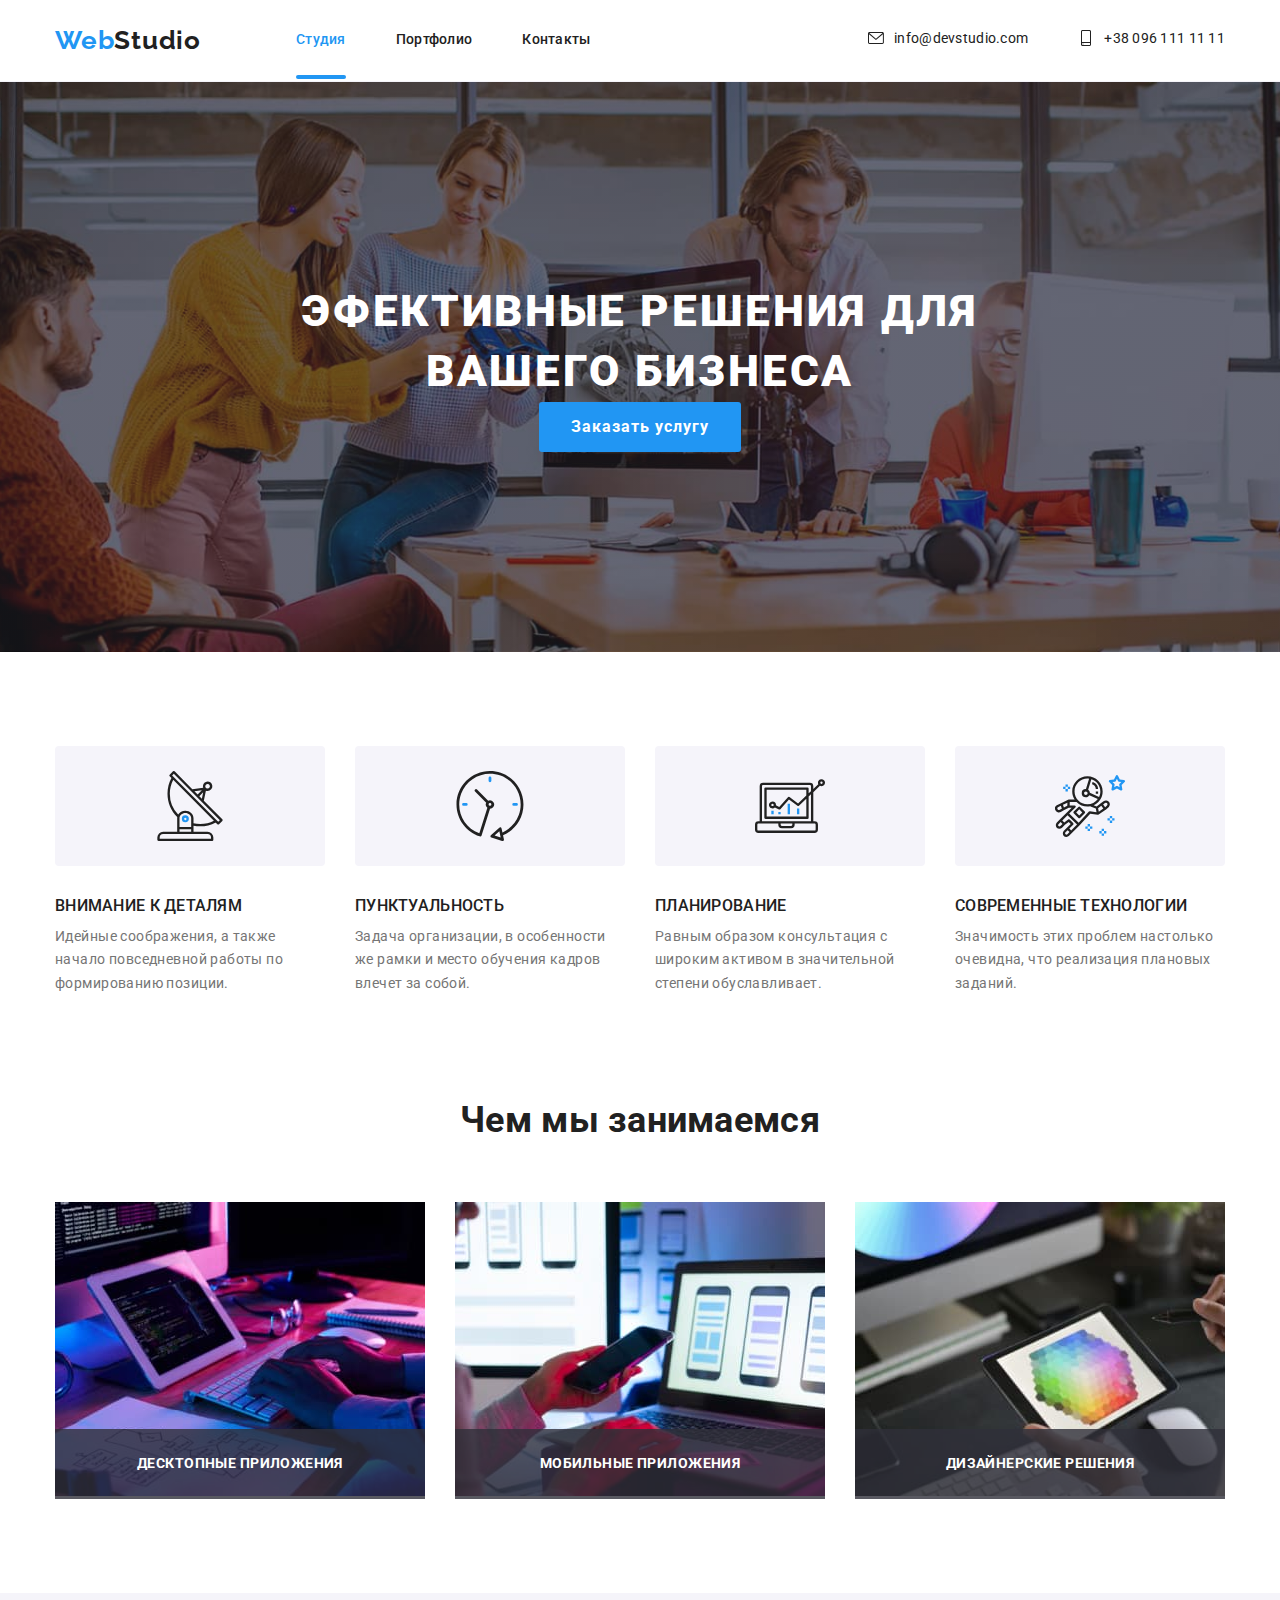
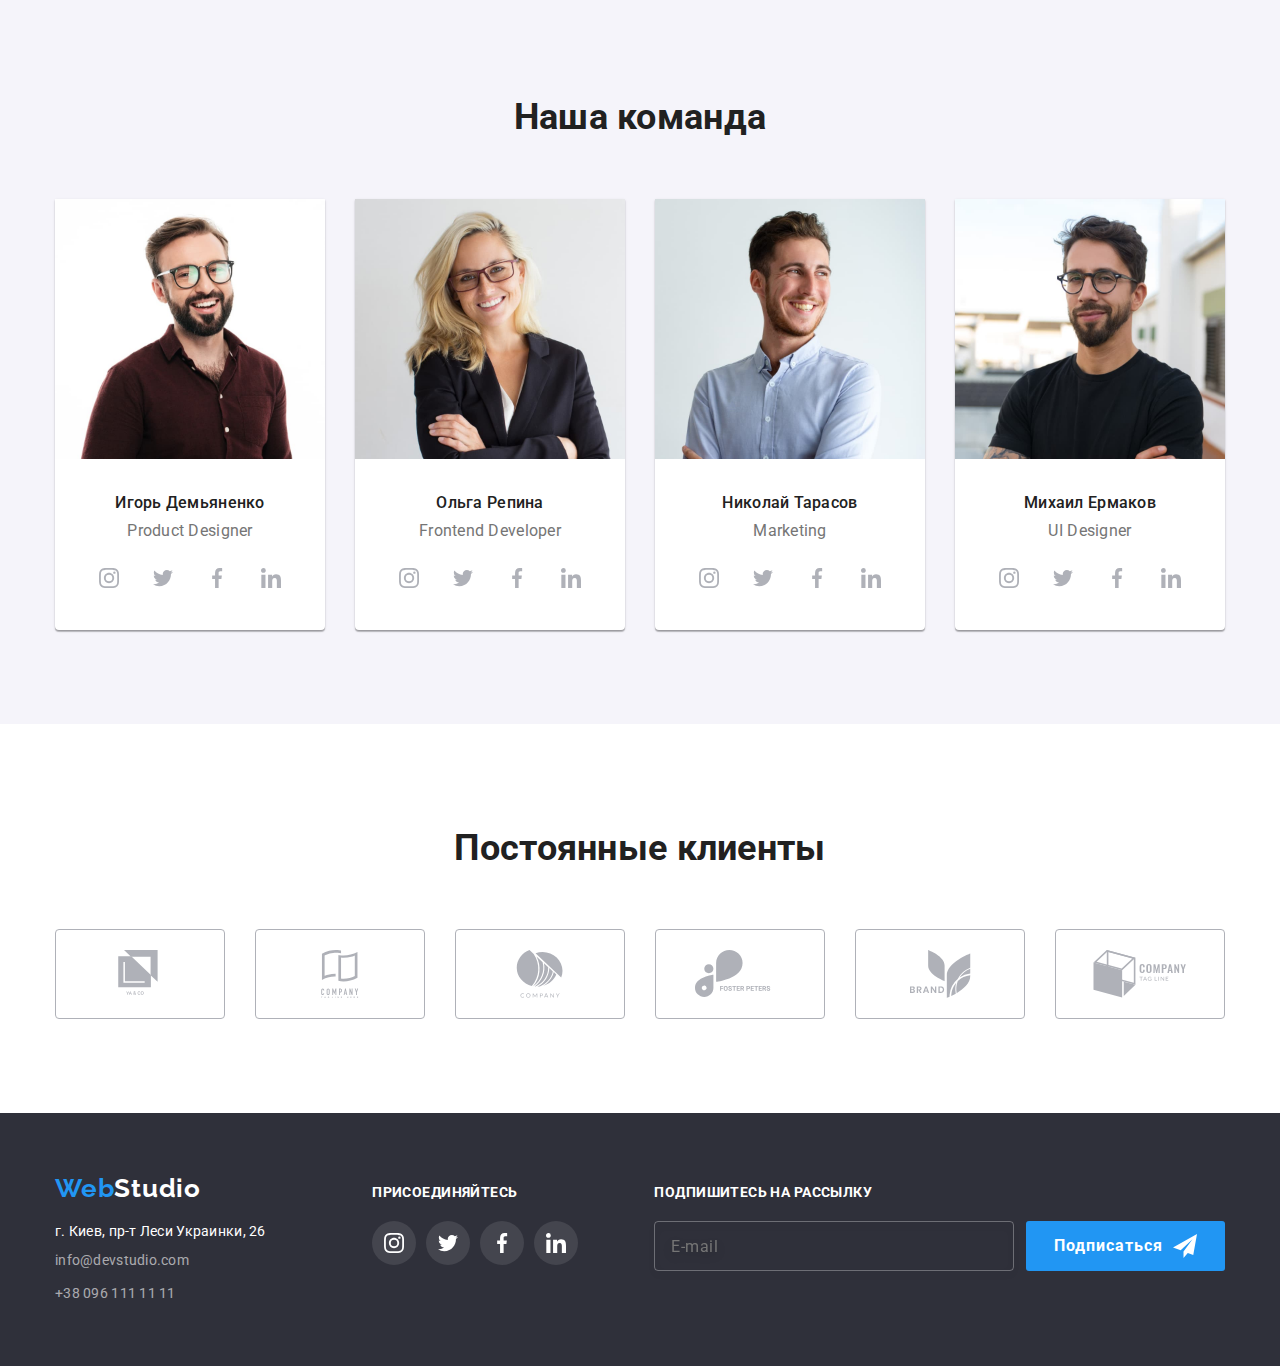
<file: index.html>
<!DOCTYPE html>
<html lang="ru">
<head>
    <meta http-equiv="X-UA-Compatible" content="IE=edge,chrome=1">
    <meta name="viewport" content="width=device-width, initial-scale=1.0" />
    <meta charset="UTF-8">
    <title>WebStudio</title>
    <link href="https://fonts.googleapis.com/css2?family=Raleway:wght@700&family=Roboto:wght@400;500;700;900&display=swap"
          rel="stylesheet"
    >
    <link rel="stylesheet" href="./css/main.min.css">
</head>
<body>
<header class="header">
    <div class="container flexbox">
        <a href="index.html" class="link logo-link">
            <span class="logo"><span class="blue">Web</span>Studio</span>
        </a>
        <button class="menu-button"
                aria-controls="main-menu"
                aria-label="Menu toggle"
                aria-expanded="false"
                data-menu-btn
        >
            <svg class="button-icons" width="40" height="40">
                <use class="icon-menu-close" href="./images/sprite.svg#menu-close"></use>
                <use class="icon-menu-burger" href="./images/sprite.svg#menu-burger"></use>
            </svg>
        </button>
        <div class="main-menu" id="main-menu" data-menu-content>
        <nav class="nav">
            <ul class="list menu">
                <li class="menu-item active">
                    <a class="link menu-item-link" href="index.html">
                        Студия
                    </a>
                </li>
                <li class="menu-item">
                    <a class="link menu-item-link" href="portfolio.html">
                        Портфолио
                    </a>
                </li>
                <li class="menu-item">
                    <a class="link menu-item-link" href="#contacts">
                        Контакты
                    </a>
                </li>
            </ul> <!-- End nav menu -->
        </nav>
        <ul class="list contacts">
            <li class="contacts-item">
                <a class="link contacts-item-link"
                   href="mailto:info@devstudio.com"
                >
                    <svg class="contact-icon">
                        <use href="./images/sprite.svg#envelope"></use>
                    </svg>
                    info@devstudio.com
                </a>
            </li>
            <li class="contacts-item">
                <a class="link contacts-item-link"
                   href="tel:+380961111111"
                >
                    <svg class="contact-icon">
                        <use href="./images/sprite.svg#smartphone"></use>
                    </svg>
                    +38 096 111 11 11
                </a>
            </li>
        </ul> <!-- End nav contacts -->
        </div>
    </div>
</header>

<section class="intro">
    <div class="container">
        <div class="intro-content">
            <h1 class="intro-title">
                Эфективные решения для вашего бизнеса
            </h1>
            <button class="btn intro-btn" data-modal-open>Заказать услугу</button>
        </div>
    </div>
</section>

<main class="content">

    <section class="section gains">
        <div class="container">
            <h2 class="section-title hidden">Выгоды</h2>
            <ul class="list grid gain-list">
                <li class="grid-item gain-item">
                    <div class="gain-icon-thumb">
                        <svg class="gain-icon">
                            <use href="./images/sprite.svg#antenna"></use>
                        </svg>
                    </div>
                    <h3 class="gain-title">Внимание к деталям</h3>
                    <p class="gain-description">
                        Идейные соображения, а также начало повседневной работы по формированию позиции.
                    </p>
                </li>
                <li class="grid-item gain-item">
                    <div class="gain-icon-thumb">
                        <svg class="gain-icon">
                            <use href="./images/sprite.svg#clock"></use>
                        </svg>
                    </div>
                    <h3 class="gain-title">Пунктуальность</h3>
                    <p class="gain-description">
                        Задача организации, в особенности же рамки и место обучения кадров влечет за собой.
                    </p>
                </li>
                <li class="grid-item gain-item">
                    <div class="gain-icon-thumb">
                        <svg class="gain-icon">
                            <use href="./images/sprite.svg#diagram"></use>
                        </svg>
                    </div>
                    <h3 class="gain-title">Планирование</h3>
                    <p class="gain-description">
                        Равным образом консультация с широким активом в значительной степени обуславливает.
                    </p>
                </li>
                <li class="grid-item gain-item">
                    <div class="gain-icon-thumb">
                        <svg class="gain-icon">
                            <use href="./images/sprite.svg#astronaut"></use>
                        </svg>
                    </div>
                    <h3 class="gain-title">Современные технологии</h3>
                    <p class="gain-description">
                        Значимость этих проблем настолько очевидна, что реализация плановых заданий.
                    </p>
                </li>
            </ul>
        </div>
    </section> <!-- End section gains -->

    <section class="section services">
        <div class="container">
            <h2 class="section-title">Чем мы занимаемся</h2>
            <ul class="list grid service-list">
                <li class="grid-item service-item">
                    <a class="link service-item__link" href="#">
                        <img class="service-item__img"
                             src="./images/service-1.jpg"
                             alt="Service 1"
                             width="370"
                        >
                        <p class="service-description">Десктопные приложения
                        </p>
                    </a>
                </li>
                <li class="grid-item service-item">
                    <a class="link service-item__link" href="#">
                        <img class="service-item__img"
                             src="./images/service-2.jpg"
                             alt="Service 2"
                             width="370"
                        >
                        <p class="service-description">Мобильные приложения
                        </p>
                    </a>
                </li>
                <li class="grid-item service-item">
                    <a class="link service-item__link" href="#">
                        <img class="service-item__img"
                             src="./images/service-3.jpg"
                             alt="Service 3"
                             width="370"
                        >
                        <p class="service-description">Дизайнерские решения
                        </p>
                    </a>
                </li>
            </ul>
        </div>
    </section>

    <section class="section team">
        <div class="container">
            <h2 class="section-title">Наша команда</h2>
            <ul class="grid list team-list">
                <li class="grid-item team-item">
                    <img class="team-item-img"
                         src="./images/team-1.jpg"
                         alt="Игорь Демьяненко"
                         width="270"
                         height="260"
                    >
                    <div class="team-item-content">
                        <h3 class="team-item-name">Игорь Демьяненко</h3>
                        <p class="team-item-description">Product Designer</p>
                        <ul class="list socials">
                            <li class="social-item">
                                <a class="link social-link"
                                   href="https://www.instagram.com/"
                                   target="_blank">
                                    <svg class="social-icon">
                                        <use href="./images/sprite.svg#instagram"></use>
                                    </svg>
                                </a>
                            </li>
                            <li class="social-item">
                                <a class="link social-link"
                                   href="https://twitter.com/"
                                   target="_blank">
                                    <svg class="social-icon">
                                        <use href="./images/sprite.svg#twitter"></use>
                                    </svg>
                                </a>
                            </li>
                            <li class="social-item">
                                <a class="link social-link"
                                   href="https://www.facebook.com/"
                                   target="_blank">
                                    <svg class="social-icon">
                                        <use href="./images/sprite.svg#facebook"></use>
                                    </svg>
                                </a>
                            </li>
                            <li class="social-item">
                                <a class="link social-link"
                                   href="http://linkedin.com/"
                                   target="_blank">
                                    <svg class="social-icon">
                                        <use href="./images/sprite.svg#linkedin"></use>
                                    </svg>
                                </a>
                            </li>
                        </ul>
                    </div>
                </li>
                <li class="grid-item team-item">
                    <img class="team-item-img"
                         src="./images/team-2.jpg"
                         alt="Ольга Репина"
                         width="270"
                         height="260"
                    >
                    <div class="team-item-content">
                        <h3 class="team-item-name">Ольга Репина</h3>
                        <p class="team-item-description">Frontend Developer</p>
                        <ul class="list socials">
                            <li class="social-item">
                                <a class="link social-link"
                                   href="https://www.instagram.com/"
                                   target="_blank">
                                    <svg class="social-icon">
                                        <use href="./images/sprite.svg#instagram"></use>
                                    </svg>
                                </a>
                            </li>
                            <li class="social-item">
                                <a class="link social-link"
                                   href="https://twitter.com/"
                                   target="_blank">
                                    <svg class="social-icon">
                                        <use href="./images/sprite.svg#twitter"></use>
                                    </svg>
                                </a>
                            </li>
                            <li class="social-item">
                                <a class="link social-link"
                                   href="https://www.facebook.com/"
                                   target="_blank">
                                    <svg class="social-icon">
                                        <use href="./images/sprite.svg#facebook"></use>
                                    </svg>
                                </a>
                            </li>
                            <li class="social-item">
                                <a class="link social-link"
                                   href="http://linkedin.com/"
                                   target="_blank">
                                    <svg class="social-icon">
                                        <use href="./images/sprite.svg#linkedin"></use>
                                    </svg>
                                </a>
                            </li>
                        </ul>
                    </div>
                </li>
                <li class="grid-item team-item">
                    <img class="team-item-img"
                         src="./images/team-3.jpg"
                         alt="Николай Тарасов"
                         width="270"
                         height="260"
                    >
                    <div class="team-item-content">
                        <h3 class="team-item-name">Николай Тарасов</h3>
                        <p class="team-item-description">Marketing</p>
                        <ul class="list socials">
                            <li class="social-item">
                                <a class="link social-link"
                                   href="https://www.instagram.com/"
                                   target="_blank">
                                    <svg class="social-icon">
                                        <use href="./images/sprite.svg#instagram"></use>
                                    </svg>
                                </a>
                            </li>
                            <li class="social-item">
                                <a class="link social-link"
                                   href="https://twitter.com/"
                                   target="_blank">
                                    <svg class="social-icon">
                                        <use href="./images/sprite.svg#twitter"></use>
                                    </svg>
                                </a>
                            </li>
                            <li class="social-item">
                                <a class="link social-link"
                                   href="https://www.facebook.com/"
                                   target="_blank">
                                    <svg class="social-icon">
                                        <use href="./images/sprite.svg#facebook"></use>
                                    </svg>
                                </a>
                            </li>
                            <li class="social-item">
                                <a class="link social-link"
                                   href="http://linkedin.com/"
                                   target="_blank">
                                    <svg class="social-icon">
                                        <use href="./images/sprite.svg#linkedin"></use>
                                    </svg>
                                </a>
                            </li>
                        </ul>
                    </div>
                </li>
                <li class="grid-item team-item">
                    <img class="team-item-img"
                         src="./images/team-4.jpg"
                         alt="Михаил Ермаков"
                         width="270"
                         height="260"
                    >
                    <div class="team-item-content">
                        <h3 class="team-item-name">Михаил Ермаков</h3>
                        <p class="team-item-description">UI Designer</p>
                        <ul class="list socials">
                            <li class="social-item">
                                <a class="link social-link"
                                   href="https://www.instagram.com/"
                                   target="_blank">
                                    <svg class="social-icon">
                                        <use href="./images/sprite.svg#instagram"></use>
                                    </svg>
                                </a>
                            </li>
                            <li class="social-item">
                                <a class="link social-link"
                                   href="https://twitter.com/"
                                   target="_blank">
                                    <svg class="social-icon">
                                        <use href="./images/sprite.svg#twitter"></use>
                                    </svg>
                                </a>
                            </li>
                            <li class="social-item">
                                <a class="link social-link"
                                   href="https://www.facebook.com/"
                                   target="_blank">
                                    <svg class="social-icon">
                                        <use href="./images/sprite.svg#facebook"></use>
                                    </svg>
                                </a>
                            </li>
                            <li class="social-item">
                                <a class="link social-link"
                                   href="http://linkedin.com/"
                                   target="_blank">
                                    <svg class="social-icon">
                                        <use href="./images/sprite.svg#linkedin"></use>
                                    </svg>
                                </a>
                            </li>
                        </ul>
                    </div>
                </li>
            </ul>
        </div>
    </section>

    <section class="section clients">
        <div class="container">
            <h2 class="section-title">Постоянные клиенты</h2>
            <ul class="list grid clients-list">
                <li class="grid-item client-item">
                    <a class="link client-item-link" href="#">
                        <svg class="client-icon">
                            <use href="./images/sprite.svg#client_logo1"></use>
                        </svg>
                    </a>
                </li>
                <li class="grid-item client-item">
                    <a class="link client-item-link" href="#">
                        <svg class="client-icon">
                            <use href="./images/sprite.svg#client_logo2"></use>
                        </svg>
                    </a>
                </li>
                <li class="grid-item client-item">
                    <a class="link client-item-link" href="#">
                        <svg class="client-icon">
                            <use href="./images/sprite.svg#client_logo3"></use>
                        </svg>
                    </a>
                </li>
                <li class="grid-item client-item">
                    <a class="link client-item-link" href="#">
                        <svg class="client-icon">
                            <use href="./images/sprite.svg#client_logo4"></use>
                        </svg>
                    </a>
                </li>
                <li class="grid-item client-item">
                    <a class="link client-item-link" href="#">
                        <svg class="client-icon">
                            <use href="./images/sprite.svg#client_logo5"></use>
                        </svg>
                    </a>
                </li>
                <li class="grid-item client-item">
                    <a class="link client-item-link" href="#">
                        <svg class="client-icon">
                            <use href="./images/sprite.svg#client_logo6"></use>
                        </svg>
                    </a>
                </li>
            </ul>
        </div>
    </section>
</main>

<footer class="footer">
    <div class="container">
        <ul class="list footer-blocks">
            <li class="footer-block-item">
                <a href="index.html" class="link logo-link">
                    <span class="logo"><span class="blue">Web</span>Studio</span>
                </a>
                <address class="contacts-info" id="contacts">
                    <p class="contact-info-address">
                        <a class="link" target="_blank" href="https://goo.gl/maps/kAQHQV87yM3aP56k6">г. Киев, пр-т Леси Украинки, 26</a></p>
                    <ul class="list contacts">
                        <li class="contacts-item">
                            <a class="link contacts-item-link"
                               href="mailto:info@devstudio.com"
                            >
                                info@devstudio.com
                            </a>
                        </li>
                        <li class="contacts-item">
                            <a class="link contacts-item-link"
                               href="tel:+380961111111"
                            >
                                +38 096 111 11 11
                            </a>
                        </li>
                    </ul>
                </address>
            </li>
            <li class="footer-block-item">
                <h2 class="footer-social-title">Присоединяйтесь</h2>
                <ul class="list socials">
                    <li class="social-item">
                        <a class="link social-link"
                           href="https://www.instagram.com/"
                           target="_blank">
                            <svg class="social-icon">
                                <use href="./images/sprite.svg#instagram"></use>
                            </svg>
                        </a>
                    </li>
                    <li class="social-item">
                        <a class="link social-link"
                           href="https://twitter.com/"
                           target="_blank">
                            <svg class="social-icon">
                                <use href="./images/sprite.svg#twitter"></use>
                            </svg>
                        </a>
                    </li>
                    <li class="social-item">
                        <a class="link social-link"
                           href="https://www.facebook.com/"
                           target="_blank">
                            <svg class="social-icon">
                                <use href="./images/sprite.svg#facebook"></use>
                            </svg>
                        </a>
                    </li>
                    <li class="social-item">
                        <a class="link social-link"
                           href="http://linkedin.com/"
                           target="_blank">
                            <svg class="social-icon">
                                <use href="./images/sprite.svg#linkedin"></use>
                            </svg>
                        </a>
                    </li>
                </ul>
            </li>
            <li class="footer-block-item">
                <h2 class="footer-social-title">Подпишитесь на рассылку</h2>
                <form class="subscribe-form flexbox">
                    <input type="email"
                           name="email"
                           placeholder="E-mail"
                           class="input"
                    >
                    <button type="submit" class="btn flexbox subscribe-btn">
                        <span class="btn-label">Подписаться</span>
                        <svg class="btn-icon">
                            <use href="./images/sprite.svg#send"></use>
                        </svg>
                    </button>
                </form>
            </li>
        </ul>
    </div>
</footer>

<div class="backdrop is-hidden" data-modal>
    <div class="modal">
        <button class="modal-close" data-modal-close>
            <svg class="icon-close">
                <use href="./images/sprite.svg#close"></use>
            </svg>
        </button>
        <div class="modal-body">
            <form class="offer-form">
                <h2 class="modal-title">Оставьте свои данные, мы вам перезвоним</h2>
                <label class="field">
                    <span class="field-label">Имя</span>
                    <div class="input-icon-block">
                        <input type="text" name="name" class="field-input">
                        <svg class="field-icon">
                            <use href="./images/sprite.svg#person"></use>
                        </svg>
                    </div>
                </label>
                <label class="field">
                    <span class="field-label">Телефон</span>
                    <div class="input-icon-block">
                        <input type="tel" name="phone" class="field-input">
                        <svg class="field-icon">
                            <use href="./images/sprite.svg#phone"></use>
                        </svg>
                    </div>
                </label>
                <label class="field">
                    <span class="field-label">Почта</span>
                    <div class="input-icon-block">
                        <input type="email" name="email" class="field-input">
                        <svg class="field-icon">
                            <use href="./images/sprite.svg#email"></use>
                        </svg>
                    </div>
                </label>
                <label class="field">
                    <span class="field-label">Комментарий</span>
                    <div class="input-icon-block">
                        <textarea name="comment"
                                  class="field-input field-textarea"
                                  placeholder="Введите текст"
                        ></textarea>
                    </div>
                </label>
                <label class="field field-agree">
                    <input type="checkbox" name="agree" class="field-checkbox">
                    <span class="check_box" role="checkbox" tabindex="0"></span>
                    <span class="field-label">
                        Соглашаюсь с рассылкой и принимаю
                        <a href="#" class="link link-agree">Условия договора</a>
                    </span>
                </label>
                <div class="center">
                    <button type="submit" class="btn btn-offer">Отправить</button>
                </div>
            </form>
        </div>
    </div>
</div>


<script src="./js/modal.js"></script>
<script src="./js/menu.js"></script>
</body>
</html>
</file>
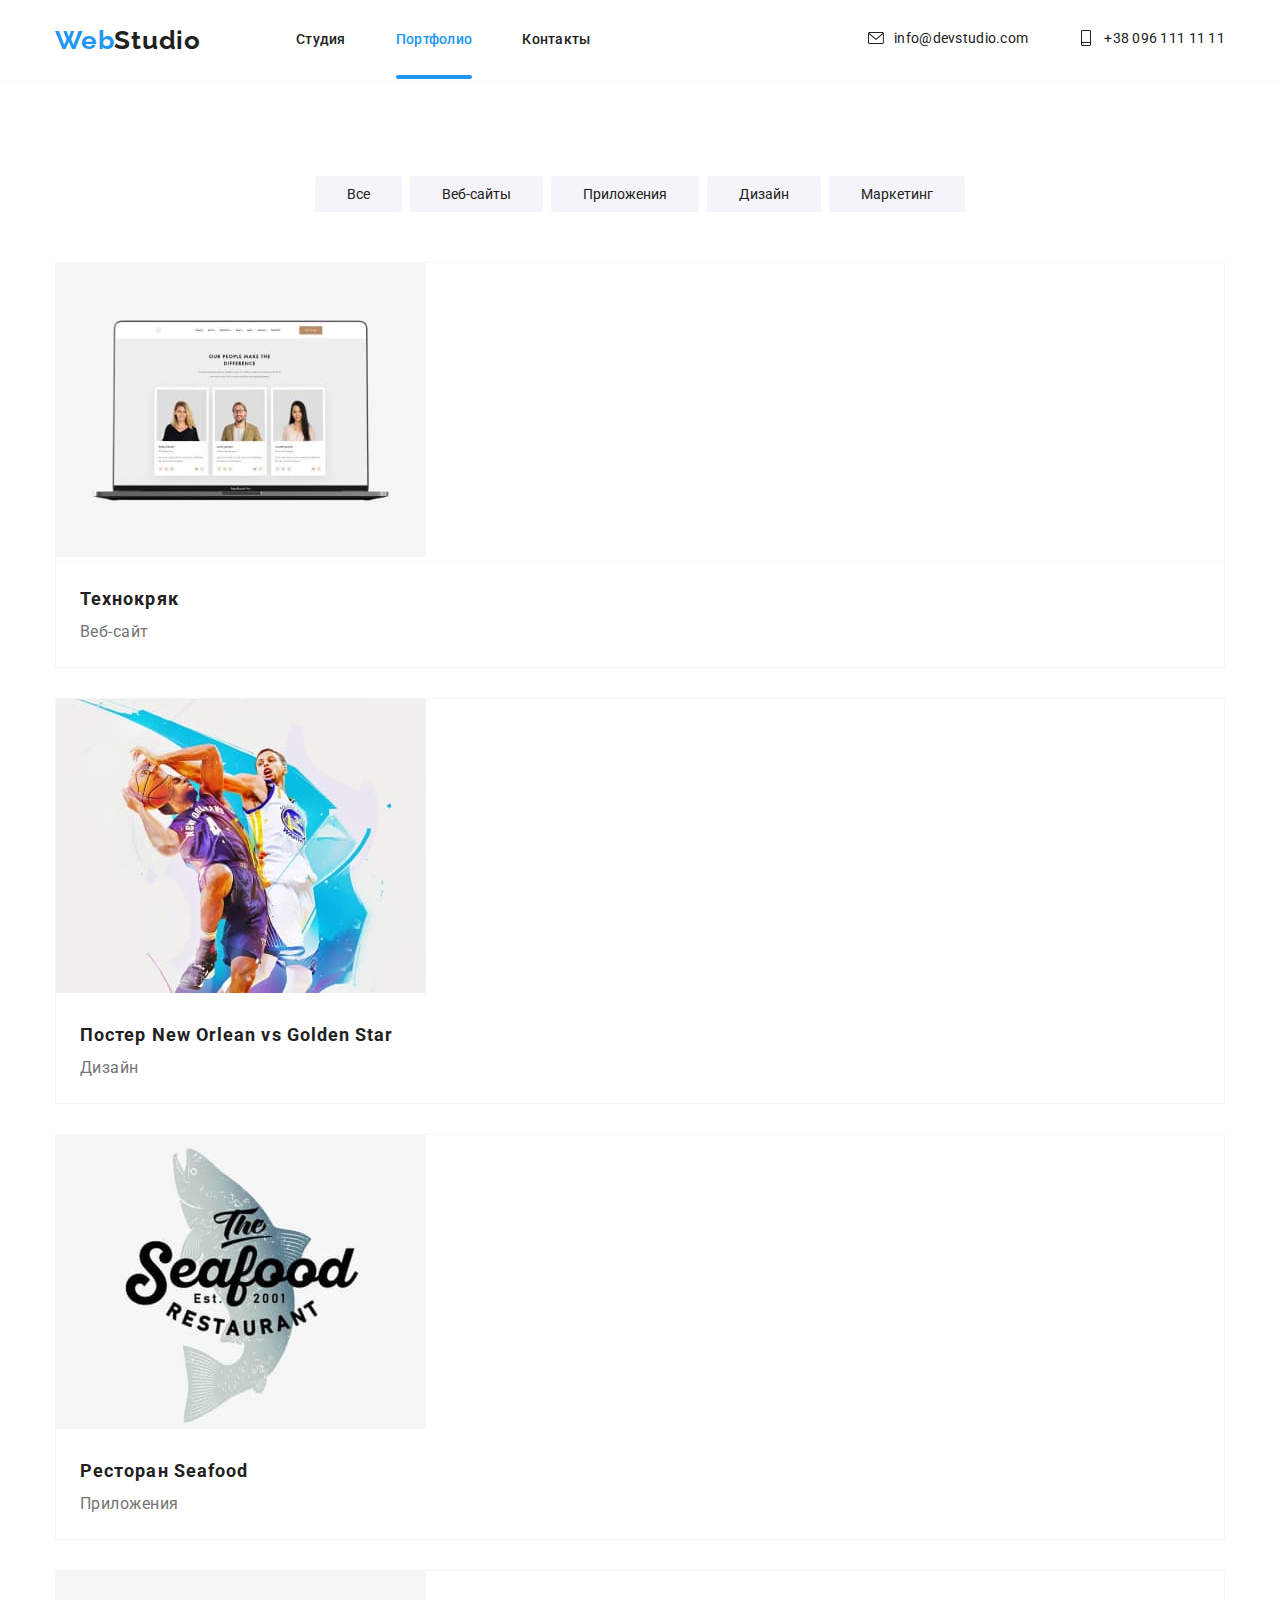
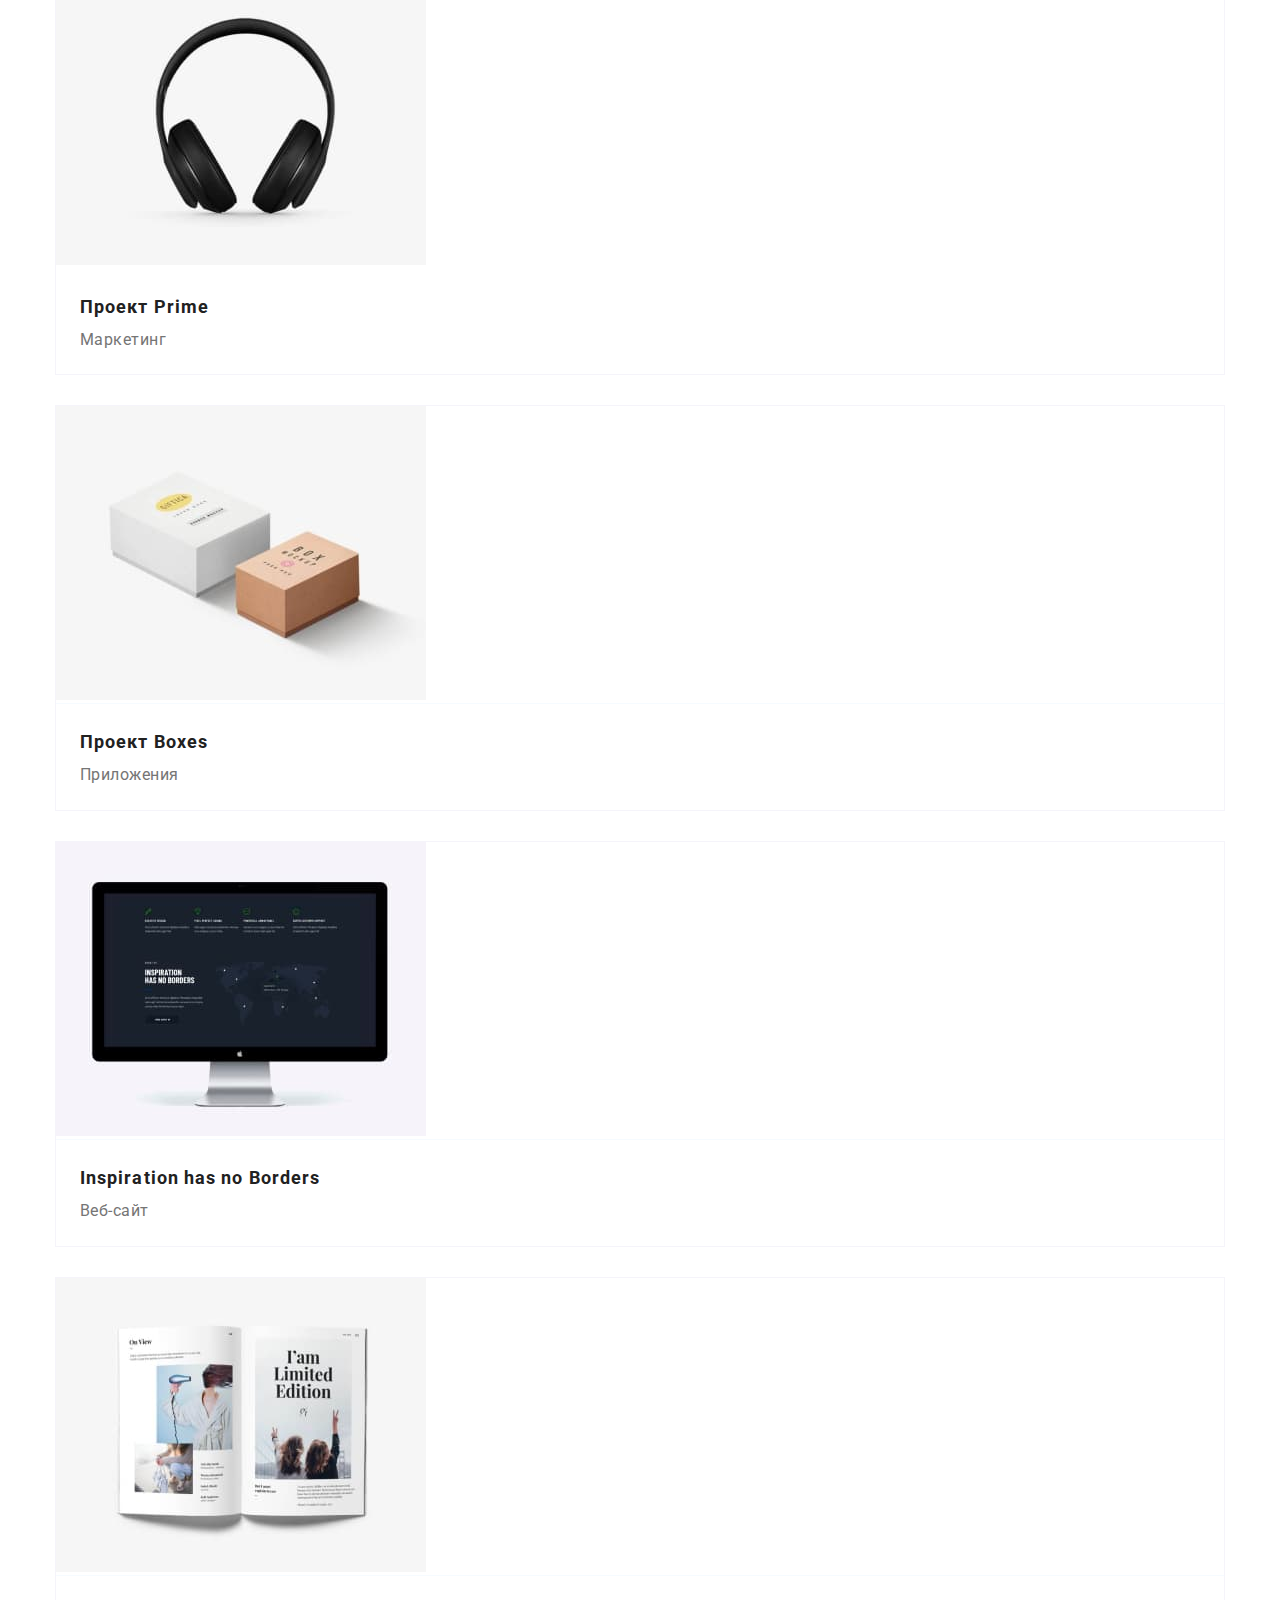
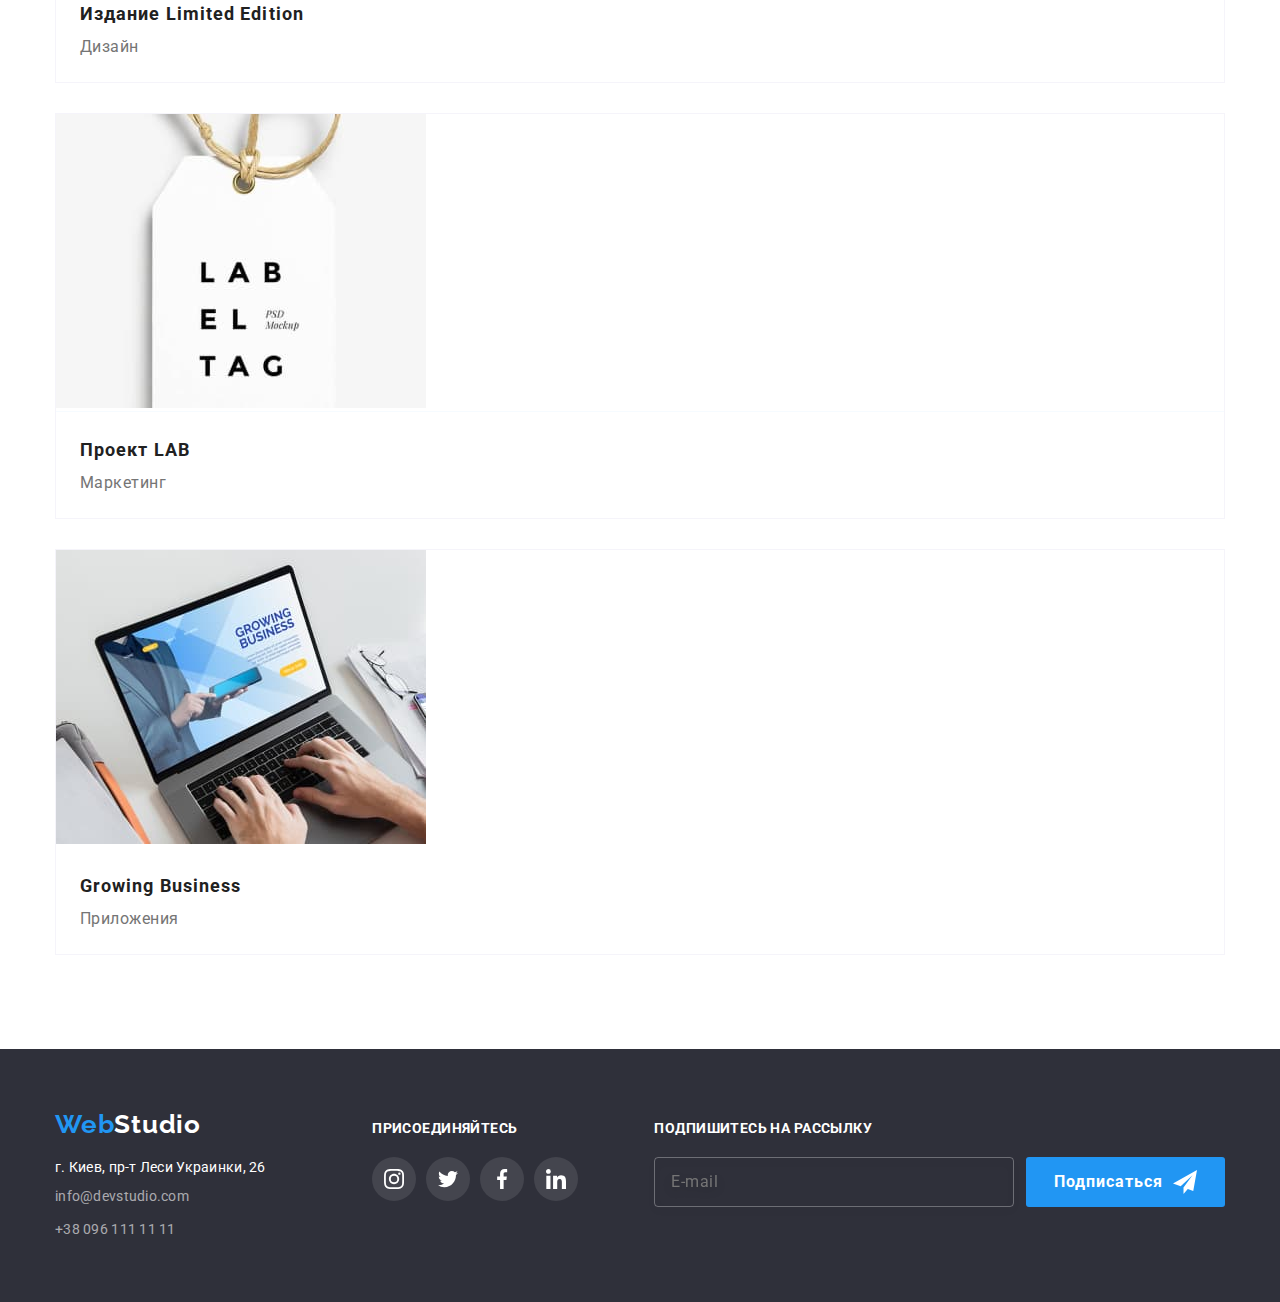
<file: portfolio.html>
<!DOCTYPE html>
<html lang="ru">
<head>
    <meta http-equiv="X-UA-Compatible" content="IE=edge,chrome=1">
    <meta name="viewport" content="width=device-width, initial-scale=1.0" />
    <meta charset="UTF-8">
    <title>Portfolio</title>
    <link href="https://fonts.googleapis.com/css2?family=Raleway:wght@700&family=Roboto:wght@400;500;700;900&display=swap"
          rel="stylesheet"
    >
    <link rel="stylesheet" href="./css/main.min.css">
</head>
<body>
<header class="header">
    <div class="container flexbox">
        <a href="index.html" class="link logo-link">
            <span class="logo"><span class="blue">Web</span>Studio</span>
        </a>
        <button class="menu-button"
                aria-controls="main-menu"
                aria-label="Menu toggle"
                aria-expanded="false"
                data-menu-btn
        >
            <svg class="button-icons" width="40" height="40">
                <use class="icon-menu-close" href="./images/sprite.svg#menu-close"></use>
                <use class="icon-menu-burger" href="./images/sprite.svg#menu-burger"></use>
            </svg>
        </button>
        <div class="main-menu" id="main-menu" data-menu-content>
            <nav class="nav">
                <ul class="list menu">
                    <li class="menu-item">
                        <a class="link menu-item-link" href="index.html">
                            Студия
                        </a>
                    </li>
                    <li class="menu-item active">
                        <a class="link menu-item-link" href="portfolio.html">
                            Портфолио
                        </a>
                    </li>
                    <li class="menu-item">
                        <a class="link menu-item-link" href="#contacts">
                            Контакты
                        </a>
                    </li>
                </ul> <!-- End nav menu -->
            </nav>
            <ul class="list contacts">
                <li class="contacts-item">
                    <a class="link contacts-item-link"
                       href="mailto:info@devstudio.com"
                    >
                        <svg class="contact-icon">
                            <use href="./images/sprite.svg#envelope"></use>
                        </svg>
                        info@devstudio.com
                    </a>
                </li>
                <li class="contacts-item">
                    <a class="link contacts-item-link"
                       href="tel:+380961111111"
                    >
                        <svg class="contact-icon">
                            <use href="./images/sprite.svg#smartphone"></use>
                        </svg>
                        +38 096 111 11 11
                    </a>
                </li>
            </ul> <!-- End nav contacts -->
        </div>
    </div>
</header>

<main class="content">
    <section class="section gallery">
        <div class="container">
            <h1 class="hidden">Gallery</h1>
            <ul class="list flexbox categories-nav">
                <li class="category-nav-item">
                    <button type="button"
                            class="btn category-nav-btn">
                        Все
                    </button>
                </li>
                <li class="category-nav-item">
                    <button type="button"
                            class="btn category-nav-btn">
                        Веб-сайты
                    </button>
                </li>
                <li class="category-nav-item">
                    <button type="button"
                            class="btn category-nav-btn">
                        Приложения
                    </button>
                </li>
                <li class="category-nav-item">
                    <button type="button"
                            class="btn category-nav-btn">
                        Дизайн
                    </button>
                </li>
                <li class="category-nav-item">
                    <button type="button"
                            class="btn category-nav-btn">
                        Маркетинг
                    </button>
                </li>
            </ul>
            <ul class="list grid category-list">
                <li class="grid-item category-card">
                    <a href="#" class="link">
                        <div class="card-thumb">
                            <img src="./images/category-1.jpg" alt="Category 1">
                            <div class="overlay">
                                <p class="category-card-description">Lorem ipsum dolor sit amet, consectetur adipisicing
                                    elit. Ad beatae consectetur consequuntur, dolore illum ipsum iusto labore,
                                    laboriosam magnam natus nulla numquam quae quisquam similique sint sunt tempore.
                                    Eos, quasi. Lorem ipsum dolor sit amet, consectetur adipisicing elit. Accusamus
                                    blanditiis deleniti ducimus eaque id illum in ipsum maiores quis quisquam.</p>
                            </div>
                        </div>
                        <div class="category-card-content">
                            <h2 class="card-title">Технокряк</h2>
                            <p class="card-category-name">Веб-сайт</p>
                        </div>
                    </a>
                </li>
                <li class="grid-item category-card">
                    <a href="#" class="link">
                        <div class="card-thumb">
                            <img src="./images/category-2.jpg" alt="Category 2">
                            <div class="overlay">
                                <p class="category-card-description">Lorem ipsum dolor sit amet, consectetur adipisicing
                                    elit. Ad beatae consectetur consequuntur, dolore illum ipsum iusto labore,
                                    laboriosam magnam natus nulla numquam quae quisquam similique sint sunt tempore.
                                    Eos, quasi. Lorem ipsum dolor sit amet, consectetur adipisicing elit. Accusamus
                                    blanditiis deleniti ducimus eaque id illum in ipsum maiores quis quisquam.</p>
                            </div>
                        </div>
                        <div class="category-card-content">
                            <h2 class="card-title">Постер New Orlean vs Golden Star</h2>
                            <p class="card-category-name">Дизайн</p>
                        </div>
                    </a>
                </li>
                <li class="grid-item category-card">
                    <a href="#" class="link">
                        <div class="card-thumb">
                            <img src="./images/category-3.jpg" alt="Category 3">
                            <div class="overlay">
                                <p class="category-card-description">Lorem ipsum dolor sit amet, consectetur adipisicing
                                    elit. Ad beatae consectetur consequuntur, dolore illum ipsum iusto labore,
                                    laboriosam magnam natus nulla numquam quae quisquam similique sint sunt tempore.
                                    Eos, quasi. Lorem ipsum dolor sit amet, consectetur adipisicing elit. Accusamus
                                    blanditiis deleniti ducimus eaque id illum in ipsum maiores quis quisquam.</p>
                            </div>
                        </div>
                        <div class="category-card-content">
                            <h2 class="card-title">Ресторан Seafood</h2>
                            <p class="card-category-name">Приложения</p>
                        </div>
                    </a>
                </li>
                <li class="grid-item category-card">
                    <a href="#" class="link">
                        <div class="card-thumb">
                            <img src="./images/category-4.jpg" alt="Category 4">
                            <div class="overlay">
                                <p class="category-card-description">Lorem ipsum dolor sit amet, consectetur adipisicing
                                    elit. Ad beatae consectetur consequuntur, dolore illum ipsum iusto labore,
                                    laboriosam magnam natus nulla numquam quae quisquam similique sint sunt tempore.
                                    Eos, quasi. Lorem ipsum dolor sit amet, consectetur adipisicing elit. Accusamus
                                    blanditiis deleniti ducimus eaque id illum in ipsum maiores quis quisquam.</p>
                            </div>
                        </div>
                        <div class="category-card-content">
                            <h2 class="card-title">Проект Prime</h2>
                            <p class="card-category-name">Маркетинг</p>
                        </div>
                    </a>
                </li>
                <li class="grid-item category-card">
                    <a href="#" class="link">
                        <div class="card-thumb">
                            <img src="./images/category-5.jpg" alt="Category 5">
                            <div class="overlay">
                                <p class="category-card-description">Lorem ipsum dolor sit amet, consectetur adipisicing
                                    elit. Ad beatae consectetur consequuntur, dolore illum ipsum iusto labore,
                                    laboriosam magnam natus nulla numquam quae quisquam similique sint sunt tempore.
                                    Eos, quasi. Lorem ipsum dolor sit amet, consectetur adipisicing elit. Accusamus
                                    blanditiis deleniti ducimus eaque id illum in ipsum maiores quis quisquam.</p>
                            </div>
                        </div>
                        <div class="category-card-content">
                            <h2 class="card-title">Проект Boxes</h2>
                            <p class="card-category-name">Приложения</p>
                        </div>
                    </a>
                </li>
                <li class="grid-item category-card">
                    <a href="#" class="link">
                        <div class="card-thumb">
                            <img src="./images/category-6.jpg" alt="Category 6">
                            <div class="overlay">
                                <p class="category-card-description">Lorem ipsum dolor sit amet, consectetur adipisicing
                                    elit. Ad beatae consectetur consequuntur, dolore illum ipsum iusto labore,
                                    laboriosam magnam natus nulla numquam quae quisquam similique sint sunt tempore.
                                    Eos, quasi. Lorem ipsum dolor sit amet, consectetur adipisicing elit. Accusamus
                                    blanditiis deleniti ducimus eaque id illum in ipsum maiores quis quisquam.</p>
                            </div>
                        </div>
                        <div class="category-card-content">
                            <h2 class="card-title">Inspiration has no Borders</h2>
                            <p class="card-category-name">Веб-сайт</p>
                        </div>
                    </a>
                </li>
                <li class="grid-item category-card">
                    <a href="#" class="link">
                        <div class="card-thumb">
                            <img src="./images/category-7.jpg" alt="Category 7">
                            <div class="overlay">
                                <p class="category-card-description">Lorem ipsum dolor sit amet, consectetur adipisicing
                                    elit. Ad beatae consectetur consequuntur, dolore illum ipsum iusto labore,
                                    laboriosam magnam natus nulla numquam quae quisquam similique sint sunt tempore.
                                    Eos, quasi. Lorem ipsum dolor sit amet, consectetur adipisicing elit. Accusamus
                                    blanditiis deleniti ducimus eaque id illum in ipsum maiores quis quisquam.</p>
                            </div>
                        </div>
                        <div class="category-card-content">
                            <h2 class="card-title">Издание Limited Edition</h2>
                            <p class="card-category-name">Дизайн</p>
                        </div>
                    </a>
                </li>
                <li class="grid-item category-card">
                    <a href="#" class="link">
                        <div class="card-thumb">
                            <img src="./images/category-8.jpg" alt="Category 8">
                            <div class="overlay">
                                <p class="category-card-description">Lorem ipsum dolor sit amet, consectetur adipisicing
                                    elit. Ad beatae consectetur consequuntur, dolore illum ipsum iusto labore,
                                    laboriosam magnam natus nulla numquam quae quisquam similique sint sunt tempore.
                                    Eos, quasi. Lorem ipsum dolor sit amet, consectetur adipisicing elit. Accusamus
                                    blanditiis deleniti ducimus eaque id illum in ipsum maiores quis quisquam.</p>
                            </div>
                        </div>
                        <div class="category-card-content">
                            <h2 class="card-title">Проект LAB</h2>
                            <p class="card-category-name">Маркетинг</p>
                        </div>
                    </a>
                </li>
                <li class="grid-item category-card">
                    <a href="#" class="link">
                        <div class="card-thumb">
                            <img src="./images/category-9.jpg" alt="Category 9">
                            <div class="overlay">
                                <p class="category-card-description">Lorem ipsum dolor sit amet, consectetur adipisicing
                                    elit. Ad beatae consectetur consequuntur, dolore illum ipsum iusto labore,
                                    laboriosam magnam natus nulla numquam quae quisquam similique sint sunt tempore.
                                    Eos, quasi. Lorem ipsum dolor sit amet, consectetur adipisicing elit. Accusamus
                                    blanditiis deleniti ducimus eaque id illum in ipsum maiores quis quisquam.</p>
                            </div>
                        </div>
                        <div class="category-card-content">
                            <h2 class="card-title">Growing Business</h2>
                            <p class="card-category-name">Приложения</p>
                        </div>
                    </a>
                </li>
            </ul>
        </div>
    </section>
</main>

<footer class="footer">
    <div class="container">
        <ul class="list footer-blocks">
            <li class="footer-block-item">
                <a href="index.html" class="link logo-link">
                    <span class="logo"><span class="blue">Web</span>Studio</span>
                </a>
                <address class="contacts-info" id="contacts">
                    <p class="contact-info-address">
                        <a class="link" target="_blank" href="https://goo.gl/maps/kAQHQV87yM3aP56k6">г. Киев, пр-т Леси
                            Украинки, 26</a></p>
                    <ul class="list contacts">
                        <li class="contacts-item">
                            <a class="link contacts-item-link"
                               href="mailto:info@devstudio.com"
                            >
                                info@devstudio.com
                            </a>
                        </li>
                        <li class="contacts-item">
                            <a class="link contacts-item-link"
                               href="tel:+380961111111"
                            >
                                +38 096 111 11 11
                            </a>
                        </li>
                    </ul>
                </address>
            </li>
            <li class="footer-block-item">
                <h2 class="footer-social-title">Присоединяйтесь</h2>
                <ul class="list socials">
                    <li class="social-item">
                        <a class="link social-link"
                           href="https://www.instagram.com/"
                           target="_blank">
                            <svg class="social-icon">
                                <use href="./images/sprite.svg#instagram"></use>
                            </svg>
                        </a>
                    </li>
                    <li class="social-item">
                        <a class="link social-link"
                           href="https://twitter.com/"
                           target="_blank">
                            <svg class="social-icon">
                                <use href="./images/sprite.svg#twitter"></use>
                            </svg>
                        </a>
                    </li>
                    <li class="social-item">
                        <a class="link social-link"
                           href="https://www.facebook.com/"
                           target="_blank">
                            <svg class="social-icon">
                                <use href="./images/sprite.svg#facebook"></use>
                            </svg>
                        </a>
                    </li>
                    <li class="social-item">
                        <a class="link social-link"
                           href="http://linkedin.com/"
                           target="_blank">
                            <svg class="social-icon">
                                <use href="./images/sprite.svg#linkedin"></use>
                            </svg>
                        </a>
                    </li>
                </ul>
            </li>
            <li class="footer-block-item">
                <h2 class="footer-social-title">Подпишитесь на рассылку</h2>
                <form class="subscribe-form flexbox">
                    <input type="email"
                           name="email"
                           placeholder="E-mail"
                           class="input"
                    >
                    <button type="submit" class="btn flexbox subscribe-btn">
                        <span class="btn-label">Подписаться</span>
                        <svg class="btn-icon">
                            <use href="./images/sprite.svg#send"></use>
                        </svg>
                    </button>
                </form>
            </li>
        </ul>
    </div>
</footer>
<script src="./js/modal.js"></script>
<script src="./js/menu.js"></script>
</body>
</html>
</file>
<file: css/main.min.css>
/*! modern-normalize v1.0.0 | MIT License | https://github.com/sindresorhus/modern-normalize */*,*::before,*::after{box-sizing:border-box}:root{-moz-tab-size:4;tab-size:4}html{line-height:1.15;-webkit-text-size-adjust:100%}body{margin:0}body{font-family:system-ui,-apple-system,"Segoe UI",Roboto,Helvetica,Arial,sans-serif,"Apple Color Emoji","Segoe UI Emoji"}hr{height:0;color:inherit}abbr[title]{text-decoration:underline dotted}b,strong{font-weight:bolder}code,kbd,samp,pre{font-family:ui-monospace,SFMono-Regular,Consolas,"Liberation Mono",Menlo,monospace;font-size:1em}small{font-size:80%}sub,sup{font-size:75%;line-height:0;position:relative;vertical-align:baseline}sub{bottom:-0.25em}sup{top:-0.5em}table{text-indent:0;border-color:inherit}button,input,optgroup,select,textarea{font-family:inherit;font-size:100%;line-height:1.15;margin:0}button,select{text-transform:none}button,[type=button],[type=reset],[type=submit]{-webkit-appearance:button}::-moz-focus-inner{border-style:none;padding:0}:-moz-focusring{outline:1px dotted ButtonText}:-moz-ui-invalid{box-shadow:none}legend{padding:0}progress{vertical-align:baseline}::-webkit-inner-spin-button,::-webkit-outer-spin-button{height:auto}[type=search]{-webkit-appearance:textfield;outline-offset:-2px}::-webkit-search-decoration{-webkit-appearance:none}::-webkit-file-upload-button{-webkit-appearance:button;font:inherit}summary{display:list-item}:focus{outline:transparent}body{font-family:"Roboto",sans-serif;font-size:14px;font-weight:400;letter-spacing:.02em;line-height:1.14;color:#212121;background-color:#fff}p{color:#757575;margin:0}h1,h2,h3,p{padding-top:0;margin:0}h3{font-weight:500;font-size:16px;line-height:1.19}img{max-width:100%;height:auto}.container{margin:0 auto;padding:0 15px}@media screen and (min-width: 480px){.container{width:480px}}@media screen and (min-width: 768px){.container{width:768px}}@media screen and (min-width: 1200px){.container{width:1200px;padding:0 15px}}.flexbox{display:flex;align-items:center}.list{list-style:none;margin:0;padding:0}.hidden{position:absolute !important;clip:rect(1px 1px 1px 1px);clip:rect(1px, 1px, 1px, 1px);padding:0 !important;border:0 !important;height:1px !important;width:1px !important;overflow:hidden}.grid{display:flex;flex-wrap:wrap;margin-left:-30px;margin-top:-30px}.grid-item{margin-left:30px;margin-top:30px}.link{color:inherit;text-decoration:none;transition:color 250ms cubic-bezier(0.4, 0, 0.2, 1),background-color 250ms cubic-bezier(0.4, 0, 0.2, 1),border 250ms cubic-bezier(0.4, 0, 0.2, 1)}.link:hover,.link:focus,.blue{color:#2196f3}.btn{color:#fff;background-color:#2196f3;border:none;border-radius:3px;cursor:pointer;padding:10px 32px;transition:color 250ms cubic-bezier(0.4, 0, 0.2, 1),background-color 250ms cubic-bezier(0.4, 0, 0.2, 1)}.btn:hover,.btn:focus{color:#2196f3;background-color:#fff}.section{padding:60px 0}@media screen and (min-width: 1200px){.section{padding:94px 0}}.section-title{font-weight:700;font-size:28px;line-height:1.18;text-align:center;margin-bottom:30px}@media screen and (min-width: 1200px){.section-title{font-size:36px;line-height:1.7;margin-bottom:50px}}.header{position:relative;border-bottom:1px solid #f5f4fa}@media screen and (max-width: 767px){.header{padding:16px 0}}@media screen and (min-width: 768px){.header{padding:25px 0}}@media screen and (min-width: 1200px){.header .contacts{display:inline-flex}}@media screen and (max-width: 767px){.contacts-item{display:block;text-align:center}.contacts-item:not(:last-child){margin-bottom:16px}}@media screen and (min-width: 1200px){.contacts-item:not(:last-child){margin-right:50px}}.contacts-item-link{display:inline-flex;align-items:center}.contact-icon{width:16px;height:16px;margin-right:10px;fill:currentColor}@media screen and (max-width: 767px){.menu{margin-bottom:60px}}@media screen and (min-width: 768px){.menu{display:inline-flex}}.menu-item{display:block;text-align:center}@media screen and (max-width: 767px){.menu-item:not(:last-child){margin-bottom:40px}}@media screen and (min-width: 768px){.menu-item:not(:last-child){margin-right:50px}}.menu-item .menu-item-link{font-weight:500;position:relative}.menu-item.active .menu-item-link,.menu-item .menu-item-link:hover,.menu-item .menu-item-link:focus{color:#2196f3}.menu-item.active{position:relative}.menu-item.active .menu-item-link:after{content:"";width:100%;height:4px;border-radius:2px;background-color:#2196f3;position:absolute;bottom:-12px;left:0}@media screen and (min-width: 768px){.menu-item.active .menu-item-link:after{bottom:-36px}}@media screen and (min-width: 1200px){.menu-item.active .menu-item-link:after{bottom:-32px}}@media screen and (max-width: 767px){.main-menu{display:none;position:absolute;top:calc(100% + 1px);left:0;width:100%;background-color:#fff;align-items:center;flex-direction:column;padding:60px 0;box-shadow:0 4px 8px rgba(0,0,0,.04),0 2px 4px rgba(0,0,0,.08),0 1px 3px rgba(0,0,0,.16);z-index:2}.main-menu.is-open{display:flex}}@media screen and (min-width: 768px){.main-menu{display:flex;justify-content:space-between;width:100%;align-items:center}}.menu-button{border:none;width:40px;height:40px;padding:0;margin:0;background:transparent}.menu-button .button-icons{fill:currentColor}.menu-button:hover,.menu-button:focus{color:#2196f3}@media screen and (max-width: 767px){.menu-button.is-open .icon-menu-burger,.menu-button .icon-menu-close{display:none}.menu-button.is-open .icon-menu-close{display:block}}@media screen and (min-width: 768px){.menu-button{display:none}}.socials{display:inline-flex;justify-content:center}.social-link{width:44px;height:44px;display:inline-flex;border-radius:50%;color:#afb1b8}.social-link:hover,.social-link:focus{background-color:#2196f3;color:#fff}.social-item:not(:last-child){margin-right:10px}.social-icon{width:20px;height:20px;margin:auto;fill:currentColor}.blue{color:#2196f3;transition:color 250ms cubic-bezier(0.4, 0, 0.2, 1)}.logo-link{font-family:"Raleway",sans-serif;font-weight:bold;font-size:24px;line-height:1.17;letter-spacing:.03em}.logo-link:hover .blue,.logo-link:focus .blue{color:#212121}@media screen and (max-width: 767px){.logo-link{margin-right:auto}}@media screen and (min-width: 768px){.logo-link{margin-right:88px}}@media screen and (min-width: 1200px){.logo-link{margin-right:95px;font-size:26px;line-height:1.19}}.intro{background:#2f303a;background-image:linear-gradient(rgba(47, 48, 58, 0.4), rgba(47, 48, 58, 0.4)),url("../images/bg-intro.jpg");background-position:center;background-repeat:no-repeat;background-size:cover}.intro-content{text-align:center;margin:0 auto;padding:118px 0}@media screen and (min-width: 1200px){.intro-content{padding:200px 0;width:700px}}.intro-title{font-weight:900;font-size:26px;line-height:1.62;color:#fff;text-align:center;letter-spacing:.06em;text-transform:uppercase}@media screen and (min-width: 1200px){.intro-title{font-size:44px;line-height:1.36}}.intro-btn{font-weight:700;font-size:16px;line-height:1.87;text-align:center;letter-spacing:.06em}@media screen and (min-width: 1199px){.gains{padding-bottom:0}}.gain-title{text-transform:uppercase;margin-bottom:10px}@media screen and (max-width: 767px){.gain-title{text-align:center}}.gain-description{line-height:1.71;letter-spacing:.03em}@media screen and (max-width: 767px){.gain-item:not(:last-child){margin-bottom:30px}}@media screen and (min-width: 768px){.gain-item{width:calc(100% / 2 - 30px)}}@media screen and (min-width: 1200px){.gain-item{width:calc(100% / 4 - 30px)}}.gain-icon-thumb{display:flex;height:120px;background-color:#f5f4fa;border-radius:4px;margin-bottom:30px}.gain-icon{width:70px;height:70px;margin:auto}@media screen and (max-width: 1199px){.services{display:none}}.service-item__link{position:relative}.service-description{font-size:14px;line-height:1.14;text-align:center;letter-spacing:.03em;text-transform:uppercase;font-weight:700;padding:27px 0;position:absolute;bottom:0;left:0;width:100%;background-color:rgba(47,48,58,.8);color:#fff}.team{background-color:#f5f4fa}.team-item-description{font-size:16px;margin-bottom:16px}.team-item{width:calc(100% - 30px);text-align:center;background-color:#fff;border-radius:0 0 4px 4px;flex-direction:column;justify-content:space-between;box-shadow:0 1px 3px rgba(0,0,0,.12),0 1px 1px rgba(0,0,0,.14),0 2px 1px rgba(0,0,0,.2);margin-bottom:30px}.team-item-img{width:100%}@media screen and (min-width: 768px){.team-item{width:calc(100% / 2 - 30px)}}@media screen and (min-width: 1200px){.team-item{width:calc(100% / 4 - 30px);margin-bottom:0}}.team .team-item-name{margin-bottom:10px}.team .team-item-content{padding:30px 0}.category-nav-btn{color:#212121;background-color:#f5f4fa}.category-nav-btn:hover,.category-nav-btn:focus{color:#fff;background-color:#2196f3;box-shadow:0 3px 1px rgba(0,0,0,.1),0 1px 2px rgba(0,0,0,.08),0 2px 2px rgba(0,0,0,.12)}.category-card{width:100%;border:1px solid #f5f4fa;flex-direction:column;justify-content:flex-end;transition:box-shadow 250ms cubic-bezier(0.4, 0, 0.2, 1)}.category-card:hover,.category-card:focus{box-shadow:0 1px 1px rgba(0,0,0,.12),0 4px 4px rgba(0,0,0,.06),1px 4px 6px rgba(0,0,0,.16)}.category-card:hover .overlay,.category-card:focus .overlay{transform:translateY(0)}.card-title{font-size:18px;line-height:2;letter-spacing:.06em}.card-category-name{font-size:16px;line-height:1.87;letter-spacing:.03em}@media screen and (max-width: 767px){.categories-nav{flex-wrap:wrap;margin-bottom:25px}}@media screen and (min-width: 768px){.categories-nav{justify-content:center;margin-bottom:50px}}.category-nav-item:not(:last-child){margin-right:8px}@media screen and (max-width: 767px){.category-nav-item{margin-bottom:15px}}.category-card-content{padding:20px 24px}.card-thumb{position:relative;overflow:hidden}.overlay{position:absolute;top:0;left:0;width:100%;height:100%;background-color:rgba(33,150,243,.9);padding:63px 24px;transform:translateY(100%);transition:transform 250ms cubic-bezier(0.4, 0, 0.2, 1)}.category-card-description{width:100%;height:100%;font-size:18px;line-height:1.56;letter-spacing:.03em;color:#fff;overflow:hidden}.client-item{width:calc(100% / 2 - 30px)}.client-item-link{border:1px solid #afb1b8;border-radius:4px;display:flex;height:90px;padding:20px 0;color:#afb1b8}.client-item-link:hover,.client-item-link:focus{border-color:#2196f3}@media screen and (min-width: 768px){.client-item{width:calc(100% / 3 - 30px)}}@media screen and (min-width: 1200px){.client-item{width:calc(100% / 6 - 30px)}}.client-icon{fill:currentColor}.footer{color:#fff;background-color:#2f303a;padding:60px 0}.footer-blocks{display:flex;flex-wrap:wrap;justify-content:space-between}@media screen and (max-width: 479px){.footer-blocks{flex-direction:column}}.footer-social-title{font-weight:700;font-size:14px;line-height:1.14;letter-spacing:.03em;text-transform:uppercase;margin-bottom:20px;margin-top:12px}.footer .logo-link{margin-bottom:20px;display:inline-block}@media screen and (max-width: 1199px){.footer .logo-link{margin-right:0}}.footer .contact-info-address{color:inherit;margin-bottom:9px}.footer .contacts-item:not(:last-child){margin-bottom:9px}.footer .logo-link:hover .blue,.footer .logo-link:focus .blue{color:#fff}@media screen and (max-width: 767px){.footer-block-item{width:100%}}@media screen and (min-width: 767px)and (max-width: 1199px){.footer-block-item:not(:last-child){width:calc(100% / 2 - 30px)}.footer-block-item:last-child{width:100%}}@media screen and (max-width: 1199px){.footer-block-item{text-align:center}.footer-block-item:not(:last-child){margin-bottom:60px}}.footer .social-link{color:#fff;background-color:rgba(255,255,255,.1)}.footer .social-link:hover,.footer .social-link:focus{background-color:#2196f3}.footer .contacts-item-link{line-height:1.71;color:rgba(255,255,255,.6)}.footer .contacts-item-link:hover,.footer .contacts-item-link:focus{color:#2196f3}.contacts-info{font-style:normal}.backdrop{position:fixed;top:0;left:0;width:100%;height:100%;background-color:rgba(0,0,0,.2);transition:opacity 250ms;overflow:auto}@media screen and (max-width: 767px){.backdrop{padding:90px 15px}}.backdrop.is-hidden{opacity:0;pointer-events:none}.backdrop.is-hidden .modal{transform:translate(-50%, -50%) scale(0.8)}.modal{position:relative;min-height:580px;background-color:#fff;box-shadow:0 1px 3px rgba(0,0,0,.12),0 1px 1px rgba(0,0,0,.14),0 2px 1px rgba(0,0,0,.2);border-radius:4px;transition:transform 250ms cubic-bezier(0.4, 0, 0.2, 1)}@media screen and (min-width: 768px){.modal{position:absolute;top:50%;left:50%;transform:translate(-50%, -50%) scale(1)}}@media screen and (min-width: 1200px){.modal{max-width:530px}}.modal-close{display:flex;position:absolute;top:8px;right:8px;width:30px;height:30px;border-radius:50%;background-color:transparent;border:1px solid #afb1b8;cursor:pointer;color:#000;transition:color 250ms cubic-bezier(0.4, 0, 0.2, 1),background-color 250ms cubic-bezier(0.4, 0, 0.2, 1)}.modal-close:hover,.modal-close:focus{color:#fff;background-color:#2196f3}.icon-close{margin:auto;width:11px;height:11px;fill:currentColor}.modal-opened{overflow:hidden}.btn-icon{fill:currentColor;width:24px;height:24px;margin-left:10px;font-size:16px;line-height:11.25;letter-spacing:.03em}@media screen and (max-width: 1199px){.subscribe-form{flex-direction:column}.subscribe-form .input{width:100%;max-width:450px;margin-bottom:20px}}.subscribe-form .input{height:50px;padding:15px 16px;background-color:transparent;color:#fff;font-size:16px;line-height:1.25;letter-spacing:.03em;border:1px solid rgba(255,255,255,.3);filter:drop-shadow(0px 4px 4px rgba(0, 0, 0, 0.15));border-radius:4px}@media screen and (min-width: 1200px){.subscribe-form .input{width:360px}}.subscribe-btn{padding:13px 28px;height:50px;margin-left:12px;font-size:16px;line-height:1.87;font-weight:700;letter-spacing:.06em}.input{transition:border 250ms cubic-bezier(0.4, 0, 0.2, 1)}.input:focus{border-color:#2196f3;border-radius:4px}.modal-body{padding:40px}.modal-title{font-weight:700;font-size:20px;line-height:1.15;text-align:center;letter-spacing:.03em;margin-bottom:12px}.field{display:flex;flex-direction:column;margin-bottom:10px}.input-icon-block{position:relative}.field-label{font-size:12px;line-height:1.16;letter-spacing:.01em;margin-bottom:4px}.field-input{font-size:14px;line-height:1.14;letter-spacing:.01em;border:1px solid rgba(33,33,33,.2);border-radius:4px;padding:12px 11px 12px 30px;height:40px;width:100%}.field-input:focus{border-color:#2196f3}.field-input:focus+.field-icon{fill:#2196f3}.field-icon{width:18px;height:18px;position:absolute;left:12px;top:50%;transform:translateY(-50%)}.field-textarea{width:100%;resize:none;height:120px;padding:16px 12px}.field-textarea::placeholder{font-size:12px;line-height:1.16;letter-spacing:.01em;color:rgba(117,117,117,.5)}.field-agree{text-align:center;margin-bottom:40px;margin-top:10px;display:block}.field-checkbox{position:absolute;-webkit-appearance:none;-moz-appearance:none;appearance:none}.field-checkbox:checked+.check_box{background:url("../images/icon_check.svg");border:none}.field-checkbox:focus+.check_box{border-color:#2196f3}.field-checkbox:focus:checked+.check_box{border:2px solid #212121;background-origin:border-box}.check_box{width:16px;height:15px;border:2px solid #212121;border-radius:2px;margin-right:8px;display:inline-block;vertical-align:text-top}.field-agree .field-label{margin:0;line-height:1.71;letter-spacing:.03em}@media screen and (min-width: 1200px){.field-agree .field-label{font-size:14px}}.link-agree{color:#2196f3;text-decoration:underline}.link-agree:hover,.link-agree:focus{color:#212121}.center{display:flex;justify-content:center}.btn-offer{box-shadow:0 4px 4px rgba(0,0,0,.15);border:1px solid #2196f3}/*# sourceMappingURL=main.min.css.map */
</file>
